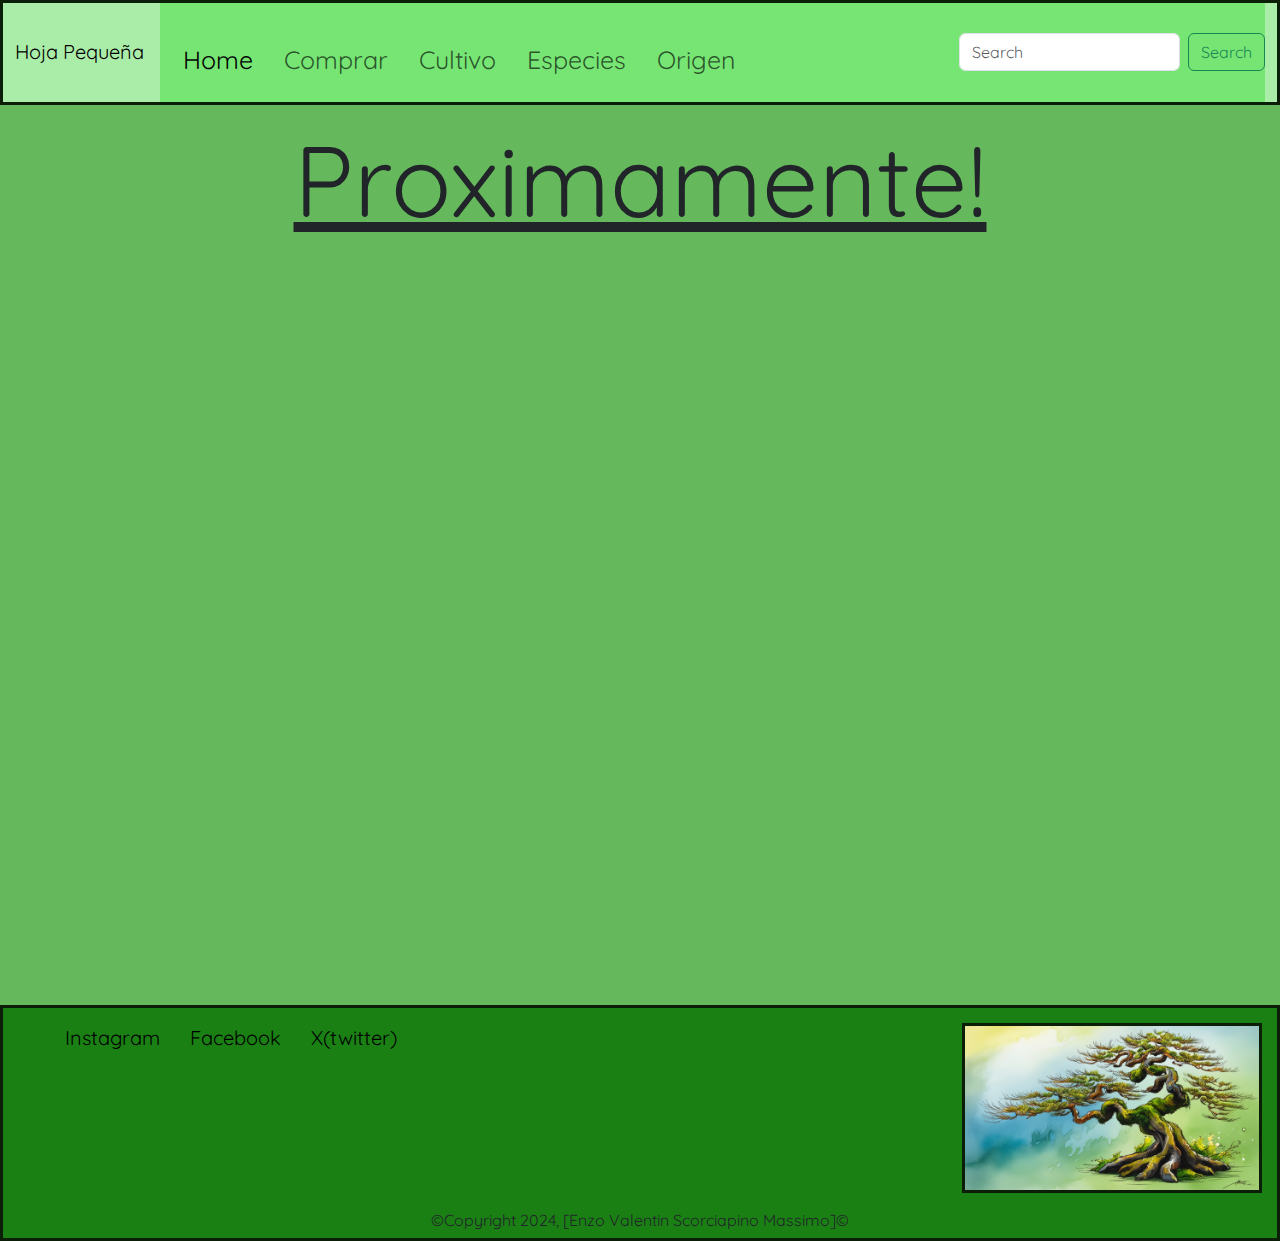
<file: pages/carrito.html>
<!DOCTYPE html>
<html lang="en">
    <head>
        <meta charset="UTF-8">
        <meta name="viewport" content="width=device-width, initial-scale=1.0">
        <title>Hoja Pequeña</title>
        <link rel="preconnect" href="https://fonts.googleapis.com">
        <link rel="preconnect" href="https://fonts.gstatic.com" crossorigin>
        <link href="https://fonts.googleapis.com/css2?family=Quicksand:wght@300..700&display=swap" rel="stylesheet">
        <link href="https://cdn.jsdelivr.net/npm/bootstrap@5.3.3/dist/css/bootstrap.min.css" rel="stylesheet"
            integrity="sha384-QWTKZyjpPEjISv5WaRU9OFeRpok6YctnYmDr5pNlyT2bRjXh0JMhjY6hW+ALEwIH" crossorigin="anonymous">
        <script src="https://cdn.jsdelivr.net/npm/bootstrap@5.3.3/dist/js/bootstrap.bundle.min.js"
            integrity="sha384-YvpcrYf0tY3lHB60NNkmXc5s9fDVZLESaAA55NDzOxhy9GkcIdslK1eN7N6jIeHz"
            crossorigin="anonymous"></script>
            <link rel="stylesheet" href="../css/estilos.css">
    </head>
<body>
    <header>
        <nav class="navbar navbar-expand-lg bg-body-tertiary">
            <div class="container-fluid">
                <a class="navbar-brand" href="./index.html">Hoja Pequeña</a>
                <button class="navbar-toggler" type="button" data-bs-toggle="collapse"
                    data-bs-target="#navbarSupportedContent" aria-controls="navbarSupportedContent"
                    aria-expanded="false" aria-label="Toggle navigation">
                    <span class="navbar-toggler-icon"></span>
                </button>
                <div class="collapse navbar-collapse" id="navbarSupportedContent">
                    <ul class="navbar-nav me-auto mb-2 mb-lg-0">
                        <li class="nav-item">
                            <a class="nav-link active" aria-current="page" href="./index.html">Home</a>
                        </li>
                        <li class="nav-item">
                            <a class="nav-link" href="./pages/comprar.html">Comprar</a>
                        </li>
                        <li class="nav-item">
                            <a class="nav-link" href="./pages/cultivo.html">Cultivo</a>
                        </li>
                        <li class="nav-item">
                            <a class="nav-link" href="./pages/especies.html">Especies</a>
                        </li>
                        <li class="nav-item">
                            <a class="nav-link" href="./pages/origen.html">Origen</a>
                        </li>
                    </ul>
                    <form class="d-flex" role="search">
                        <input class="form-control me-2" type="search" placeholder="Search" aria-label="Search">
                        <button class="btn btn-outline-success" type="submit">Search</button>
                    </form>
                </div>
            </div>
        </nav>
    </header>
    <main>
        <div class="proximamente">Proximamente!</div>
    </main>
    <footer class="foot">
        <div class="footerlist">
            <ul>
                <li><a href="https://www.instagram.com/" target="_blank">Instagram</a></li>
                <li><a href="https://facebook.com/" target="_blank">Facebook</a></li>
                <li><a href="https://x.com/" target="_blank">X(twitter)</a></li>
            </ul>
        </div>
        <div class="footerimg">
            <img src="../img/Default_Vibrant_Japanese_bonsai_tree_illustration_in_ink_and_w_0.jpg" alt="Logo de la empresa" width="500px" height="auto">
        </div>
        <div class="footerp">
            <p>©Copyright 2024, [Enzo Valentin Scorciapino Massimo]©</p>
        </div>
    </footer>
</body>
</html>
</file>
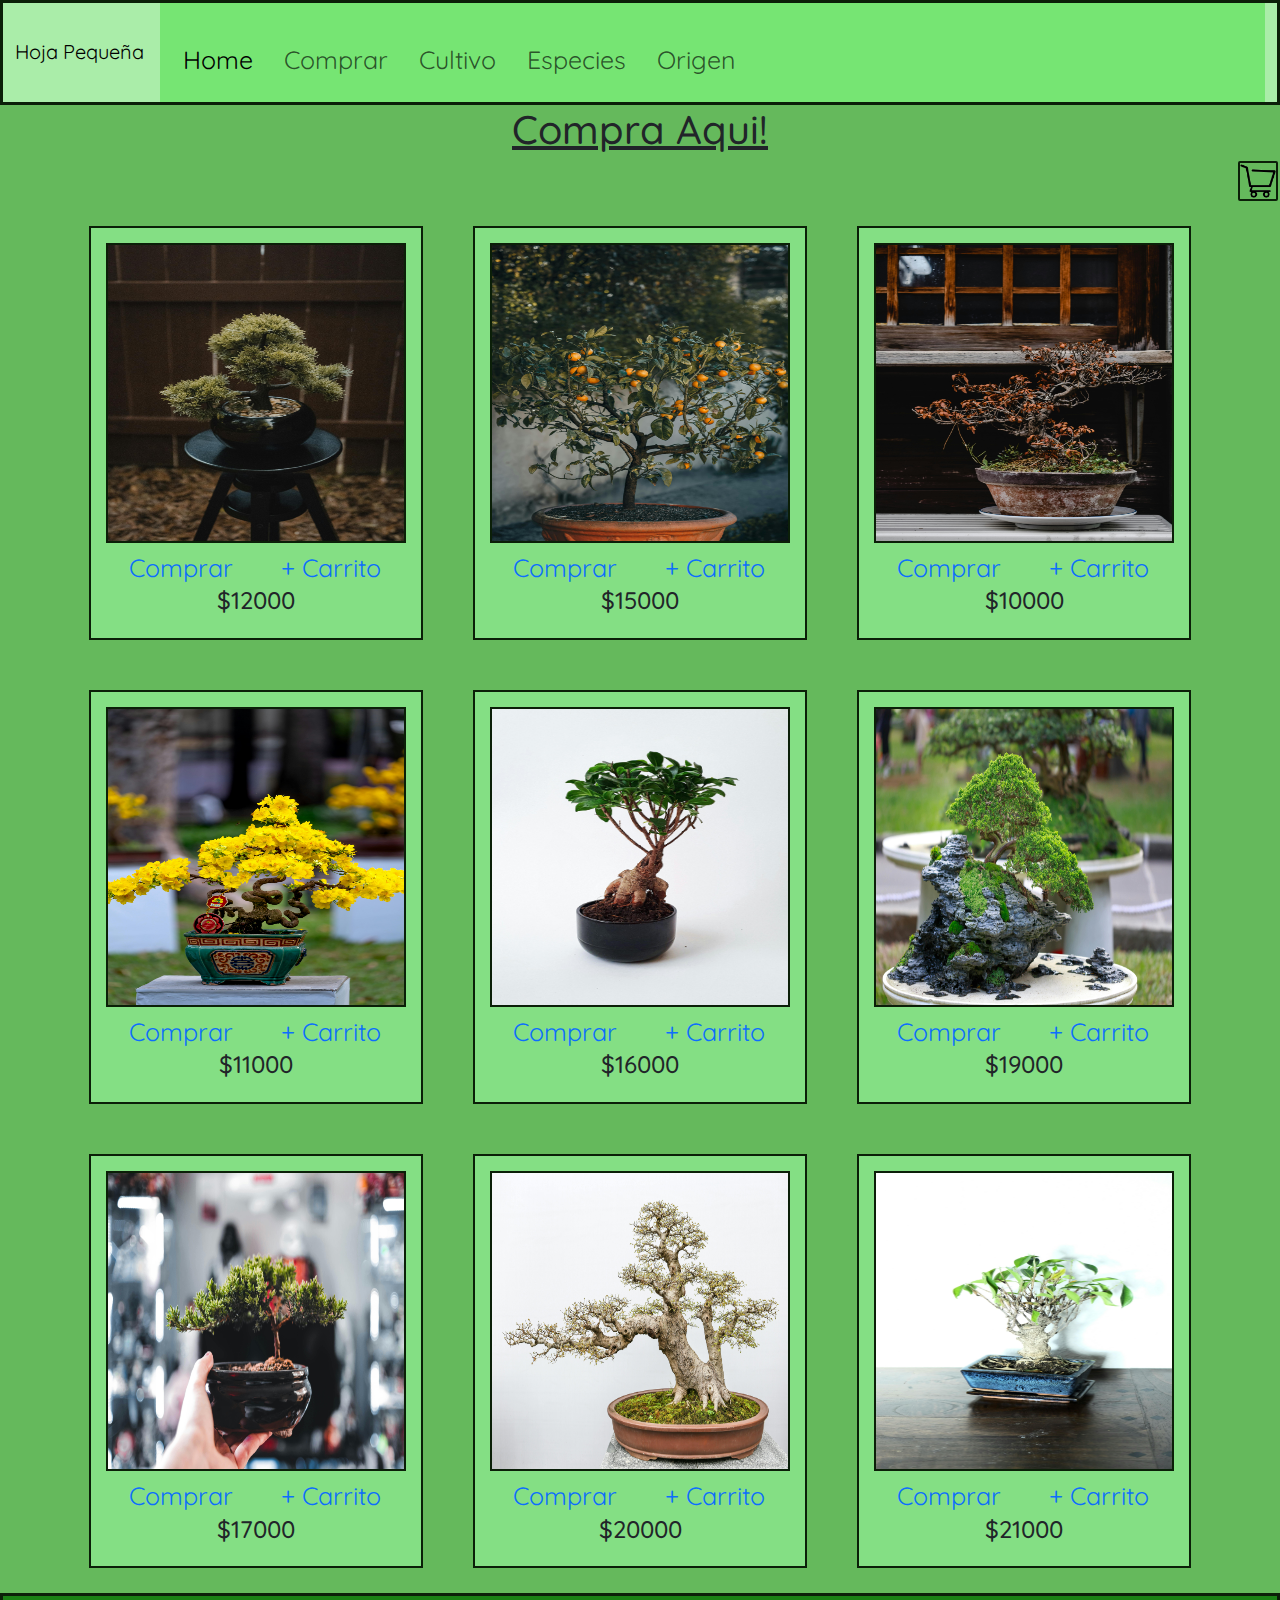
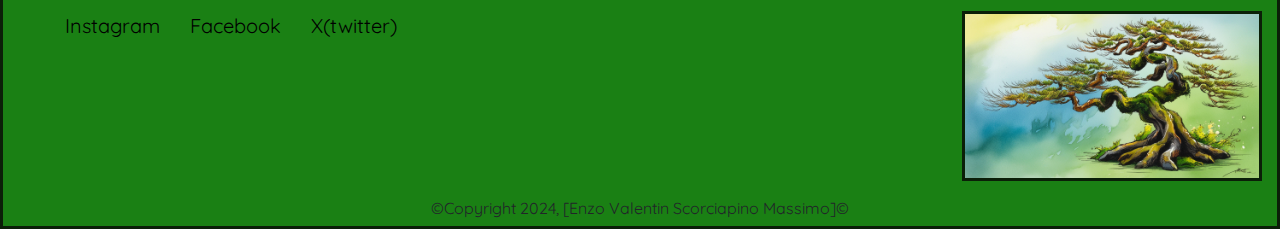
<file: pages/comprar.html>
<!DOCTYPE html>
<html lang="en">

<head>
    <meta charset="UTF-8">
    <meta name="viewport" content="width=device-width, initial-scale=1.0">
    <title>Document</title>
    <link rel="stylesheet" href="../css/estilos.css">
    <link rel="preconnect" href="https://fonts.googleapis.com">
    <link rel="preconnect" href="https://fonts.gstatic.com" crossorigin>
    <link href="https://fonts.googleapis.com/css2?family=Quicksand:wght@300..700&display=swap" rel="stylesheet">
    <link href="https://cdn.jsdelivr.net/npm/bootstrap@5.3.3/dist/css/bootstrap.min.css" rel="stylesheet"
        integrity="sha384-QWTKZyjpPEjISv5WaRU9OFeRpok6YctnYmDr5pNlyT2bRjXh0JMhjY6hW+ALEwIH" crossorigin="anonymous">
    <script src="https://cdn.jsdelivr.net/npm/bootstrap@5.3.3/dist/js/bootstrap.bundle.min.js"
        integrity="sha384-YvpcrYf0tY3lHB60NNkmXc5s9fDVZLESaAA55NDzOxhy9GkcIdslK1eN7N6jIeHz"
        crossorigin="anonymous"></script>
</head>

<body>
    <header>
        <nav class="navbar navbar-expand-lg bg-body-tertiary">
            <div class="container-fluid">
                <a class="navbar-brand" href="../index.html">Hoja Pequeña</a>
                <button class="navbar-toggler" type="button" data-bs-toggle="collapse"
                    data-bs-target="#navbarSupportedContent" aria-controls="navbarSupportedContent"
                    aria-expanded="false" aria-label="Toggle navigation">
                    <span class="navbar-toggler-icon"></span>
                </button>
                <div class="collapse navbar-collapse" id="navbarSupportedContent">
                    <ul class="navbar-nav me-auto mb-2 mb-lg-0">
                        <li class="nav-item">
                            <a class="nav-link active" aria-current="page" href="../index.html">Home</a>
                        </li>
                        <li class="nav-item">
                            <a class="nav-link" href="./comprar.html">Comprar</a>
                        </li>
                        <li class="nav-item">
                            <a class="nav-link" href="./cultivo.html">Cultivo</a>
                        </li>
                        <li class="nav-item">
                            <a class="nav-link" href="./especies.html">Especies</a>
                        </li>
                        <li class="nav-item">
                            <a class="nav-link" href="./origen.html">Origen</a>
                        </li>
                    </ul>
                </div>
            </div>
        </nav>
    </header>
    <main>
        <div class="titulo">
            <H1>Compra Aqui!</H1>
        </div>
        <div class="imgcarrito">
        <a href="./carrito.html" class="carrito" target="_blank"></a>
        </div>
        <div class="tarjetas">
        <div class="tarjetascompra1">
            <div class="tarjeta1">
                <img src="../img/compras (1).jpg" alt="" width="300px" height="300px">
                <div>
                    <a href="">Comprar</a>
                    <a href="">+ Carrito</a>
                </div>
                <h4>$12000</h4>
            </div>
            <div class="tarjeta2">
                <img src="../img/compras (2).jpg" alt="" width="300px" height="300px">
                <div>
                    <a href="">Comprar</a>
                    <a href="">+ Carrito</a>
                </div>
                <h4>$15000</h4>
            </div>
            <div class="tarjeta3">
                <img src="../img/compras (3).jpg" alt="" width="300px" height="300px">
                <div>
                    <a href="">Comprar</a>
                    <a href="">+ Carrito</a>
                </div>
                <h4>$10000</h4>
            </div>
        </div>
        <div class="tarjetascompra2">
        <div class="tarjeta4">
            <img src="../img/compras (4).jpg" alt="" width="300px" height="300px">
            <div>
                <a href="">Comprar</a>
                <a href="">+ Carrito</a>
            </div>
            <h4>$11000</h4>
        </div>
            <div class="tarjeta5">
                <img src="../img/compras (5).jpg" alt="" width="300px" height="300px">
                <div>
                    <a href="">Comprar</a>
                    <a href="">+ Carrito</a>
                </div>
                <h4>$16000</h4>
            </div>
            <div class="tarjeta6">
                <img src="../img/compras (6).jpg" alt="" width="300px" height="300px">
                <div>
                    <a href="">Comprar</a>
                    <a href="">+ Carrito</a>
                </div>
                <h4>$19000</h4>
            </div>
        </div>
        <div class="tarjetascompra3">
            <div class="tarjeta7">
                <img src="../img/compras (7).jpg" alt="" width="300px" height="300px">
                <div>
                    <a href="">Comprar</a>
                    <a href="">+ Carrito</a>
                </div>
                <h4>$17000</h4>
            </div>
            <div class="tarjeta8">
                <img src="../img/compras (8).jpg" alt="" width="300px" height="300px">
                <div>
                    <a href="">Comprar</a>
                    <a href="">+ Carrito</a>
                </div>
                <h4>$20000</h4>
            </div>
            <div class="tarjeta9">
                <img src="../img/compras (9).jpg" alt="" width="300px" height="300px">
                <div>
                    <a href="">Comprar</a>
                    <a href="">+ Carrito</a>
                </div>
                <h4>$21000</h4>
            </div>
        </div>
    </div>
    </main>
    <footer class="foot">
        <div class="footerlist">
            <ul>
                <li><a href="https://www.instagram.com/" target="_blank">Instagram</a></li>
                <li><a href="https://facebook.com/" target="_blank">Facebook</a></li>
                <li><a href="https://x.com/" target="_blank">X(twitter)</a></li>
            </ul>
        </div>
        <div class="footerimg">
            <img src="../img/Default_Vibrant_Japanese_bonsai_tree_illustration_in_ink_and_w_0.jpg" alt="Logo de la empresa" width="500px" height="auto">
        </div>
        <div class="footerp">
            <p>©Copyright 2024, [Enzo Valentin Scorciapino Massimo]©</p>
        </div>
    </footer>
</body>

</html>
</file>
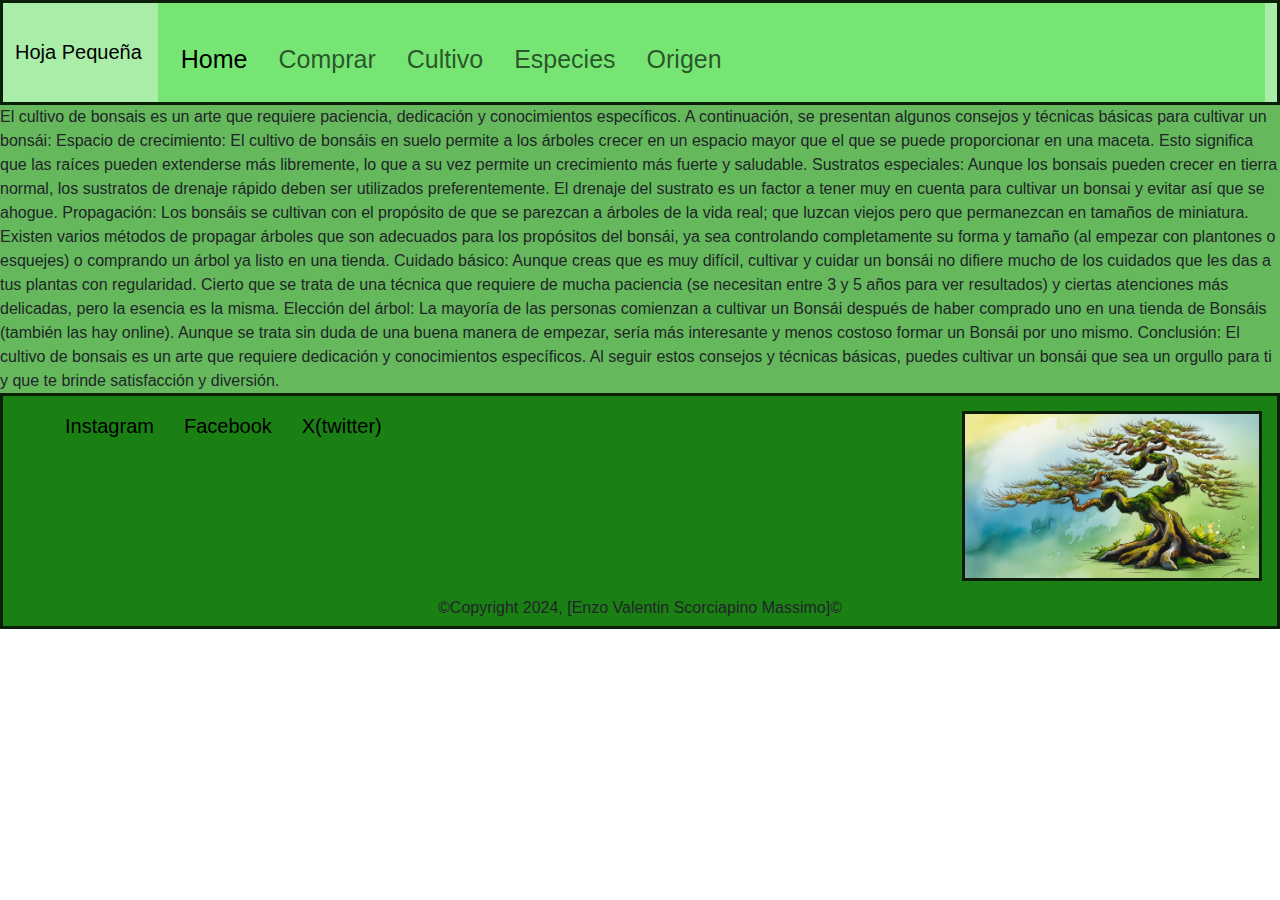
<file: pages/cultivo.html>
<!DOCTYPE html>
<html lang="en">
<head>
    <meta charset="UTF-8">
    <meta name="viewport" content="width=device-width, initial-scale=1.0">
    <title>Document</title>
    <link rel="stylesheet" href="../css/estilos.css">
    <link rel="preconnect" href="https://fonts.googleapis.com">
    <link rel="preconnect" href="https://fonts.gstatic.com" crossorigin>
    <link href="https://cdn.jsdelivr.net/npm/bootstrap@5.3.3/dist/css/bootstrap.min.css" rel="stylesheet"
        integrity="sha384-QWTKZyjpPEjISv5WaRU9OFeRpok6YctnYmDr5pNlyT2bRjXh0JMhjY6hW+ALEwIH" crossorigin="anonymous">
    <script src="https://cdn.jsdelivr.net/npm/bootstrap@5.3.3/dist/js/bootstrap.bundle.min.js"
        integrity="sha384-YvpcrYf0tY3lHB60NNkmXc5s9fDVZLESaAA55NDzOxhy9GkcIdslK1eN7N6jIeHz"
        crossorigin="anonymous"></script>
</head>
<body>
    <header>
        <nav class="navbar navbar-expand-lg bg-body-tertiary">
            <div class="container-fluid">
                <a class="navbar-brand" href="../index.html">Hoja Pequeña</a>
                <button class="navbar-toggler" type="button" data-bs-toggle="collapse"
                    data-bs-target="#navbarSupportedContent" aria-controls="navbarSupportedContent"
                    aria-expanded="false" aria-label="Toggle navigation">
                    <span class="navbar-toggler-icon"></span>
                </button>
                <div class="collapse navbar-collapse" id="navbarSupportedContent">
                    <ul class="navbar-nav me-auto mb-2 mb-lg-0">
                        <li class="nav-item">
                            <a class="nav-link active" aria-current="page" href="../index.html">Home</a>
                        </li>
                        <li class="nav-item">
                            <a class="nav-link" href="./comprar.html">Comprar</a>
                        </li>
                        <li class="nav-item">
                            <a class="nav-link" href="./cultivo.html">Cultivo</a>
                        </li>                        
                        <li class="nav-item">
                            <a class="nav-link" href="./especies.html">Especies</a>
                        </li>                        
                        <li class="nav-item">
                            <a class="nav-link" href="./origen.html">Origen</a>
                        </li>
                    </ul>
                </div>
            </div>
        </nav>
    </header>
    <main>
<div>El cultivo de bonsais es un arte que requiere paciencia, dedicación y conocimientos específicos. A continuación, se presentan algunos consejos y técnicas básicas para cultivar un bonsái:

    Espacio de crecimiento: El cultivo de bonsáis en suelo permite a los árboles crecer en un espacio mayor que el que se puede proporcionar en una maceta. Esto significa que las raíces pueden extenderse más libremente, lo que a su vez permite un crecimiento más fuerte y saludable.
    
    Sustratos especiales: Aunque los bonsais pueden crecer en tierra normal, los sustratos de drenaje rápido deben ser utilizados preferentemente. El drenaje del sustrato es un factor a tener muy en cuenta para cultivar un bonsai y evitar así que se ahogue.
    
    Propagación: Los bonsáis se cultivan con el propósito de que se parezcan a árboles de la vida real; que luzcan viejos pero que permanezcan en tamaños de miniatura. Existen varios métodos de propagar árboles que son adecuados para los propósitos del bonsái, ya sea controlando completamente su forma y tamaño (al empezar con plantones o esquejes) o comprando un árbol ya listo en una tienda.
    
    Cuidado básico: Aunque creas que es muy difícil, cultivar y cuidar un bonsái no difiere mucho de los cuidados que les das a tus plantas con regularidad. Cierto que se trata de una técnica que requiere de mucha paciencia (se necesitan entre 3 y 5 años para ver resultados) y ciertas atenciones más delicadas, pero la esencia es la misma.
    
    Elección del árbol: La mayoría de las personas comienzan a cultivar un Bonsái después de haber comprado uno en una tienda de Bonsáis (también las hay online). Aunque se trata sin duda de una buena manera de empezar, sería más interesante y menos costoso formar un Bonsái por uno mismo.
    
    Conclusión: El cultivo de bonsais es un arte que requiere dedicación y conocimientos específicos. Al seguir estos consejos y técnicas básicas, puedes cultivar un bonsái que sea un orgullo para ti y que te brinde satisfacción y diversión.</div>
    </main>
    <footer class="foot">
        <div class="footerlist">
            <ul>
                <li><a href="https://www.instagram.com/" target="_blank">Instagram</a></li>
                <li><a href="https://facebook.com/" target="_blank">Facebook</a></li>
                <li><a href="https://x.com/" target="_blank">X(twitter)</a></li>
            </ul>
        </div>
        <div class="footerimg">
            <img src="../img/Default_Vibrant_Japanese_bonsai_tree_illustration_in_ink_and_w_0.jpg" alt="Logo de la empresa" width="500px" height="auto">
        </div>
        <div class="footerp">
            <p>©Copyright 2024, [Enzo Valentin Scorciapino Massimo]©</p>
        </div>
    </footer>
</body>
</html>
</file>
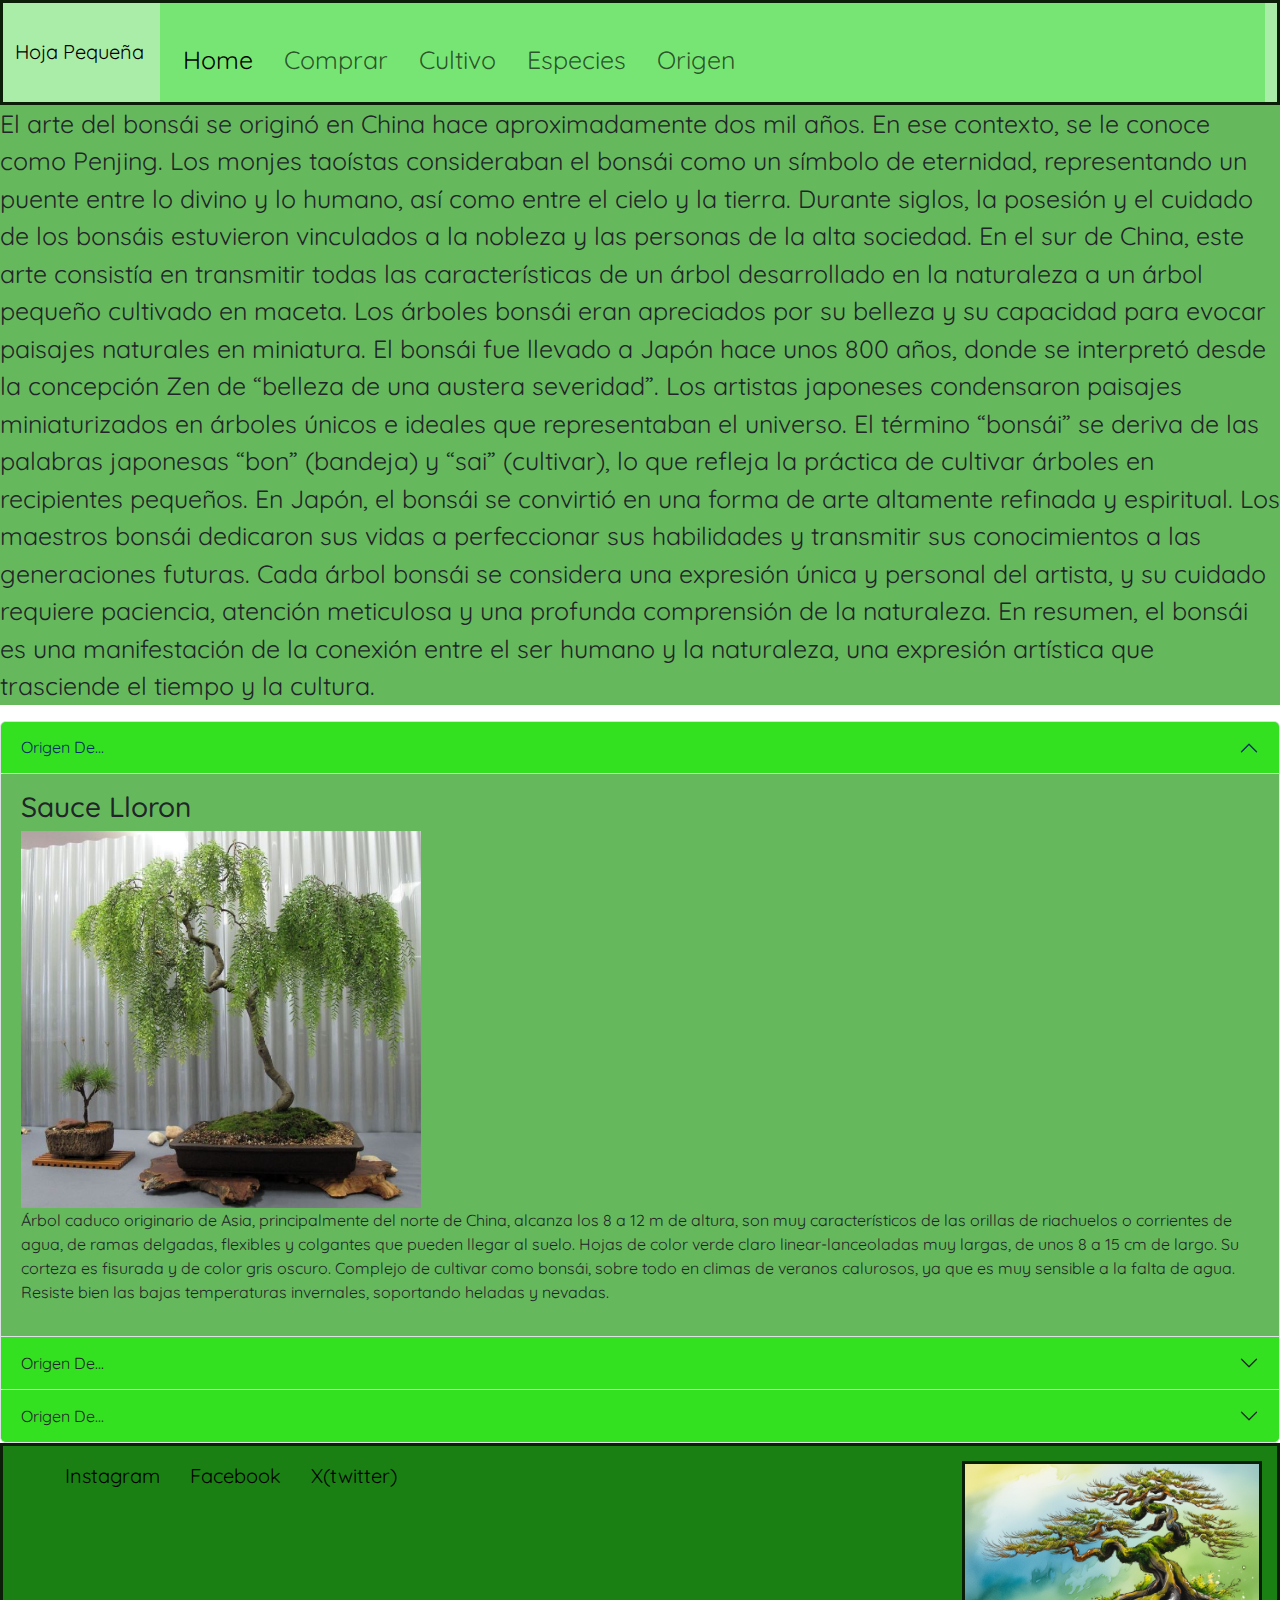
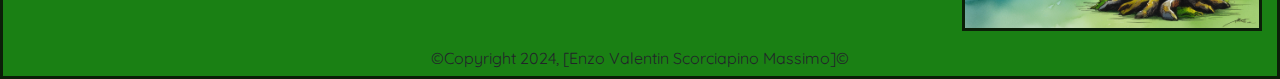
<file: pages/origen.html>
<!DOCTYPE html>
<html lang="en">

<head>
    <meta charset="UTF-8">
    <meta name="viewport" content="width=device-width, initial-scale=1.0">
    <title>Document</title>
    <link rel="stylesheet" href="../css/estilos.css">
    <link rel="preconnect" href="https://fonts.googleapis.com">
    <link rel="preconnect" href="https://fonts.gstatic.com" crossorigin>
    <link href="https://fonts.googleapis.com/css2?family=Quicksand:wght@300..700&display=swap" rel="stylesheet">
    <link href="https://cdn.jsdelivr.net/npm/bootstrap@5.3.3/dist/css/bootstrap.min.css" rel="stylesheet"
        integrity="sha384-QWTKZyjpPEjISv5WaRU9OFeRpok6YctnYmDr5pNlyT2bRjXh0JMhjY6hW+ALEwIH" crossorigin="anonymous">
    <script src="https://cdn.jsdelivr.net/npm/bootstrap@5.3.3/dist/js/bootstrap.bundle.min.js"
        integrity="sha384-YvpcrYf0tY3lHB60NNkmXc5s9fDVZLESaAA55NDzOxhy9GkcIdslK1eN7N6jIeHz"
        crossorigin="anonymous"></script>

</head>

<body>
    <header>
        <nav class="navbar navbar-expand-lg bg-body-tertiary">
            <div class="container-fluid">
                <a class="navbar-brand" href="../index.html">Hoja Pequeña</a>
                <button class="navbar-toggler" type="button" data-bs-toggle="collapse"
                    data-bs-target="#navbarSupportedContent" aria-controls="navbarSupportedContent"
                    aria-expanded="false" aria-label="Toggle navigation">
                    <span class="navbar-toggler-icon"></span>
                </button>
                <div class="collapse navbar-collapse" id="navbarSupportedContent">
                    <ul class="navbar-nav me-auto mb-2 mb-lg-0">
                        <li class="nav-item">
                            <a class="nav-link active" aria-current="page" href="../index.html">Home</a>
                        </li>
                        <li class="nav-item">
                            <a class="nav-link" href="./comprar.html">Comprar</a>
                        </li>
                        <li class="nav-item">
                            <a class="nav-link" href="./cultivo.html">Cultivo</a>
                        </li>
                        <li class="nav-item">
                            <a class="nav-link" href="./especies.html">Especies</a>
                        </li>
                        <li class="nav-item">
                            <a class="nav-link" href="./origen.html">Origen</a>
                        </li>
                    </ul>
                </div>
            </div>
        </nav>
    </header>
    <main>
        <p>El arte del bonsái se originó en China hace aproximadamente dos mil años. En ese contexto, se le conoce como
            Penjing. Los monjes taoístas consideraban el bonsái como un símbolo de eternidad, representando un puente
            entre lo divino y lo humano, así como entre el cielo y la tierra.

            Durante siglos, la posesión y el cuidado de los bonsáis estuvieron vinculados a la nobleza y las personas de
            la alta sociedad. En el sur de China, este arte consistía en transmitir todas las características de un
            árbol desarrollado en la naturaleza a un árbol pequeño cultivado en maceta. Los árboles bonsái eran
            apreciados por su belleza y su capacidad para evocar paisajes naturales en miniatura.

            El bonsái fue llevado a Japón hace unos 800 años, donde se interpretó desde la concepción Zen de “belleza de
            una austera severidad”. Los artistas japoneses condensaron paisajes miniaturizados en árboles únicos e
            ideales que representaban el universo. El término “bonsái” se deriva de las palabras japonesas “bon”
            (bandeja) y “sai” (cultivar), lo que refleja la práctica de cultivar árboles en recipientes pequeños.

            En Japón, el bonsái se convirtió en una forma de arte altamente refinada y espiritual. Los maestros bonsái
            dedicaron sus vidas a perfeccionar sus habilidades y transmitir sus conocimientos a las generaciones
            futuras. Cada árbol bonsái se considera una expresión única y personal del artista, y su cuidado requiere
            paciencia, atención meticulosa y una profunda comprensión de la naturaleza.

            En resumen, el bonsái es una manifestación de la conexión entre el ser humano y la naturaleza, una expresión
            artística que trasciende el tiempo y la cultura.</p>
    </main>
    <aside>
        <div class="accordion" id="accordionExample">
            <div class="accordion-item">
                <h2 class="accordion-header">
                    <button class="accordion-button" type="button" data-bs-toggle="collapse"
                        data-bs-target="#collapseOne" aria-expanded="true" aria-controls="collapseOne">
                        Origen De...
                    </button>
                </h2>
                <div id="collapseOne" class="accordion-collapse collapse show" data-bs-parent="#accordionExample">
                    <div class="accordion-body">
                        <h3>Sauce Lloron</h3>
                        <img src="../img/bonsai-sauce-lloron.jpg" alt="" width="400px" height="auto">
                        <div>
                            <p>Árbol caduco originario de Asia, principalmente del norte de China, alcanza los 8 a 12 m de altura, son muy característicos de las orillas de riachuelos o corrientes de agua, de ramas delgadas, flexibles y colgantes que pueden llegar al suelo. Hojas de color verde claro linear-lanceoladas muy largas, de unos 8 a 15 cm de largo. Su corteza es fisurada y de color gris oscuro.
                                Complejo de cultivar como bonsái, sobre todo en climas de veranos calurosos, ya que es muy sensible a la falta de agua. Resiste bien las bajas temperaturas invernales, soportando heladas y nevadas.</p>
                        </div>
                    </div>
                </div>
            </div>
            <div class="accordion-item">
                <h2 class="accordion-header">
                    <button class="accordion-button collapsed" type="button" data-bs-toggle="collapse"
                        data-bs-target="#collapseTwo" aria-expanded="false" aria-controls="collapseTwo">
                        Origen De...
                    </button>
                </h2>
                <div id="collapseTwo" class="accordion-collapse collapse" data-bs-parent="#accordionExample">
                    <div class="accordion-body">
                        <h3>Olmo Chino</h3>
                        <img src="../img/olmochino.jpg" alt="" width="400px" height="auto">
                    <div>
                        <p>El Olmo Chino (Ulmus Parviflora) es endémico del Sudeste Asiático y especialmente de China. En sus países de origen puede convertirse en un árbol poderoso de hasta 25m (80 pies) de altura, con un tronco de un diámetro de 1m (3 pies). El Olmo Chino desarrolla una ramificación fina con hojas pequeñas, lo que lo convierte en una planta muy apropiada para el Bonsái.</p>
                    </div>
                </div>
                </div>
            </div>
            <div class="accordion-item">
                <h2 class="accordion-header">
                    <button class="accordion-button collapsed" type="button" data-bs-toggle="collapse"
                        data-bs-target="#collapseThree" aria-expanded="false" aria-controls="collapseThree">
                        Origen De...
                    </button>
                </h2>
                <div id="collapseThree" class="accordion-collapse collapse" data-bs-parent="#accordionExample">
                    <div class="accordion-body">
                        <h3>Pino</h3>
                        <img src="../img/bonsaipino.jpg" alt="" width="400px" height="auto">
                        <div>
                            <p>
                                El bonsái de pino es un símbolo de longevidad y fortaleza, originario de Japón. Estos pequeños gigantes llevan consigo siglos de tradición y cultura. Son una representación de la naturaleza en miniatura, una práctica artística que busca la armonía entre el ser humano y su entorno.
                            </p>
                        </div>
                    </div>
                </div>
            </div>
        </div>
    </aside>
    <footer class="foot">
        <div class="footerlist">
            <ul>
                <li><a href="https://www.instagram.com/" target="_blank">Instagram</a></li>
                <li><a href="https://facebook.com/" target="_blank">Facebook</a></li>
                <li><a href="https://x.com/" target="_blank">X(twitter)</a></li>
            </ul>
        </div>
        <div class="footerimg">
            <img src="../img/Default_Vibrant_Japanese_bonsai_tree_illustration_in_ink_and_w_0.jpg" alt="Logo de la empresa" width="500px" height="auto">
        </div>
        <div class="footerp">
            <p>©Copyright 2024, [Enzo Valentin Scorciapino Massimo]©</p>
        </div>
    </footer>
</body>

</html>
</file>
<file: css/estilos.css>
.hero {
  text-align: center;
  font-size: 25px;
  font-family: Quicksand, sans-serif;
  background-image: url(../img/fondojapon.jpg);
  background-size: cover;
  background-repeat: no-repeat;
  height: 100vh; }
  .hero .linklista {
    color: black;
    padding: 0 5px;
    text-decoration: none; }
    .hero .linklista:hover {
      background-color: #003800;
      color: white;
      border-radius: 10px; }

.pecho {
  display: grid;
  grid-template-columns: 80% 20%;
  grid-template-rows: 1fr;
  gap: 0px 0px;
  grid-auto-flow: row;
  grid-template-areas: "main aside"; }
  .pecho .mainindex {
    background-color: #19960cab;
    border-style: solid;
    border-left: #0b1f08;
    border-bottom: #0b1f08;
    border-right: #0b1f08;
    grid-area: main; }
    .pecho .mainindex .centro {
      padding-top: 15px;
      justify-content: center; }
      .pecho .mainindex .centro .somos {
        display: flex;
        justify-content: center; }
        .pecho .mainindex .centro .somos img {
          border: #0b1f08;
          border-style: solid; }
        .pecho .mainindex .centro .somos div {
          width: 350px; }
          .pecho .mainindex .centro .somos div h2 {
            font-size: 30px; }
          .pecho .mainindex .centro .somos div p {
            font-size: 20px; }
      .pecho .mainindex .centro .muestra {
        font-size: 22px; }
        .pecho .mainindex .centro .muestra h3 {
          font-size: 25px;
          text-align: center;
          text-decoration: underline;
          padding-bottom: 25px; }
      .pecho .mainindex .centro .galeria {
        display: grid;
        grid-template-columns: 300px 300px 300px;
        grid-template-rows: 300px 300px 300px;
        row-gap: 25px;
        column-gap: 25px;
        grid-auto-flow: row;
        grid-template-areas: "foto1 foto2 foto3" "foto1 foto4 foto4" "foto5 foto5 foto5";
        padding: 30px;
        justify-content: center; }
        .pecho .mainindex .centro .galeria .foto1 {
          grid-area: foto1; }
          .pecho .mainindex .centro .galeria .foto1 img {
            border: #0b1f08;
            border-style: solid; }
        .pecho .mainindex .centro .galeria .foto2 {
          grid-area: foto2; }
          .pecho .mainindex .centro .galeria .foto2 img {
            border: #0b1f08;
            border-style: solid; }
        .pecho .mainindex .centro .galeria .foto3 {
          grid-area: foto3; }
          .pecho .mainindex .centro .galeria .foto3 img {
            border: #0b1f08;
            border-style: solid; }
        .pecho .mainindex .centro .galeria .foto4 {
          grid-area: foto4; }
          .pecho .mainindex .centro .galeria .foto4 img {
            border: #0b1f08;
            border-style: solid; }
        .pecho .mainindex .centro .galeria .foto5 {
          grid-area: foto5; }
          .pecho .mainindex .centro .galeria .foto5 img {
            border: #0b1f08;
            border-style: solid; }
  .pecho aside {
    grid-area: aside;
    padding-top: 15px;
    background-color: #22b112b9;
    border-style: solid;
    border-right: #0b1f08;
    border-bottom: none; }
    .pecho aside h3 {
      font-size: 25px;
      text-align: center;
      text-decoration: underline;
      padding-bottom: 25px; }
    .pecho aside .nombre {
      padding-left: 25px; }
    .pecho aside .email {
      padding-left: 25px; }
    .pecho aside contrasena {
      padding-left: 25px; }
    .pecho aside .genero {
      padding-left: 25px; }
    .pecho aside .datos {
      padding-top: 25px; }
      .pecho aside .datos h4 {
        text-align: center;
        text-decoration: underline; }
      .pecho aside .datos h5 {
        padding-top: 5px;
        text-align: center; }
      .pecho aside .datos span {
        padding-top: 25px; }

/*--ESPECIES--*/
div .especiesh1 {
  font-size: 50px;
  background-color: #19960cab;
  text-align: center;
  margin: 0px; }

main .carouselbox {
  display: flex;
  justify-content: center;
  background-color: #19960cab;
  border: #0b1f08;
  border-style: solid;
  padding: 25px; }

main .carouselexample .carousel-inner {
  width: 100px !important;
  height: auto !important; }

main .tallo1 {
  text-align: center;
  width: 800px; }
  main .tallo1 .tallo {
    text-decoration: underline;
    text-align: center;
    font-size: 35px; }
  main .tallo1 p {
    font-size: 22px; }

aside .galeriaespecies {
  background-color: #115f08ab;
  display: grid;
  grid-template-columns: 300px 300px 300px;
  grid-template-rows: 300px 300px 300px;
  row-gap: 25px;
  column-gap: 25px;
  grid-auto-flow: row;
  grid-template-areas: "especie1 especie2 especie2" "especie1 especie3 especie3" "especie4 especie3 especie3";
  padding: 30px;
  justify-content: center; }
  aside .galeriaespecies .especie1 {
    grid-area: especie1; }
    aside .galeriaespecies .especie1 h2 {
      position: absolute;
      display: block;
      background-color: rgba(128, 128, 128, 0.404); }
    aside .galeriaespecies .especie1 img {
      border: #0b1f08;
      border-style: solid; }
  aside .galeriaespecies .especie2 {
    grid-area: especie2; }
    aside .galeriaespecies .especie2 h2 {
      position: absolute;
      display: block;
      background-color: rgba(128, 128, 128, 0.404); }
    aside .galeriaespecies .especie2 img {
      border: #0b1f08;
      border-style: solid; }
  aside .galeriaespecies .especie3 {
    grid-area: especie3; }
    aside .galeriaespecies .especie3 h2 {
      position: absolute;
      display: block;
      background-color: rgba(128, 128, 128, 0.404); }
    aside .galeriaespecies .especie3 img {
      border: #0b1f08;
      border-style: solid; }
  aside .galeriaespecies .especie4 {
    grid-area: especie4; }
    aside .galeriaespecies .especie4 h2 {
      position: absolute;
      display: block;
      background-color: rgba(128, 128, 128, 0.404); }
    aside .galeriaespecies .especie4 img {
      border: #0b1f08;
      border-style: solid; }

main p {
  font-size: 25px; }

aside .accordion .accordion-item {
  background-color: #19960cab !important; }
  aside .accordion .accordion-item h2 button {
    background-color: #19f800a4 !important; }
  aside .accordion .accordion-item .collapseone .accordion-body div p {
    text-align: center;
    font-size: 20px; }

main {
  background-color: #19960cab; }
  main .titulo h1 {
    text-decoration: underline;
    text-align: center; }
  main .imgcarrito {
    display: flex;
    justify-content: end; }
    main .imgcarrito .carrito {
      margin-right: 2px;
      border: #0b1f08 solid 2px;
      border-radius: 2px;
      background-image: url(../img/Carrito.png);
      background-repeat: no-repeat;
      background-size: cover;
      width: 40px;
      height: 40px; }
  main div .tarjetascompra1 {
    display: flex;
    flex-direction: row;
    justify-content: center; }
    main div .tarjetascompra1 .tarjeta1,
    main div .tarjetascompra1 .tarjeta2,
    main div .tarjetascompra1 .tarjeta3 {
      display: flex;
      flex-direction: column;
      background-color: #84df84;
      padding: 15px;
      border: #0b1f08 solid 2px;
      margin: 25px;
      transition: 1s; }
      main div .tarjetascompra1 .tarjeta1:hover,
      main div .tarjetascompra1 .tarjeta2:hover,
      main div .tarjetascompra1 .tarjeta3:hover {
        transform: rotateY(360deg); }
      main div .tarjetascompra1 .tarjeta1 img,
      main div .tarjetascompra1 .tarjeta2 img,
      main div .tarjetascompra1 .tarjeta3 img {
        border: #0b1f08 solid 2px; }
      main div .tarjetascompra1 .tarjeta1 div,
      main div .tarjetascompra1 .tarjeta2 div,
      main div .tarjetascompra1 .tarjeta3 div {
        display: flex;
        flex-direction: row; }
        main div .tarjetascompra1 .tarjeta1 div a,
        main div .tarjetascompra1 .tarjeta2 div a,
        main div .tarjetascompra1 .tarjeta3 div a {
          text-align: center;
          text-decoration: none;
          font-size: 25px;
          margin-top: 6px;
          width: 150px; }
          main div .tarjetascompra1 .tarjeta1 div a:hover,
          main div .tarjetascompra1 .tarjeta2 div a:hover,
          main div .tarjetascompra1 .tarjeta3 div a:hover {
            border: #0b1f08 solid 2px;
            border-radius: 60px;
            margin-top: 2px; }
      main div .tarjetascompra1 .tarjeta1 h4,
      main div .tarjetascompra1 .tarjeta2 h4,
      main div .tarjetascompra1 .tarjeta3 h4 {
        text-align: center; }
  main div .tarjetascompra2 {
    display: flex;
    flex-direction: row;
    justify-content: center; }
    main div .tarjetascompra2 .tarjeta4,
    main div .tarjetascompra2 .tarjeta5,
    main div .tarjetascompra2 .tarjeta6 {
      display: flex;
      flex-direction: column;
      background-color: #84df84;
      padding: 15px;
      border: #0b1f08 solid 2px;
      margin: 25px;
      transition: 1s; }
      main div .tarjetascompra2 .tarjeta4:hover,
      main div .tarjetascompra2 .tarjeta5:hover,
      main div .tarjetascompra2 .tarjeta6:hover {
        transform: rotateY(360deg); }
      main div .tarjetascompra2 .tarjeta4 img,
      main div .tarjetascompra2 .tarjeta5 img,
      main div .tarjetascompra2 .tarjeta6 img {
        border: #0b1f08 solid 2px; }
      main div .tarjetascompra2 .tarjeta4 div,
      main div .tarjetascompra2 .tarjeta5 div,
      main div .tarjetascompra2 .tarjeta6 div {
        display: flex;
        flex-direction: row; }
        main div .tarjetascompra2 .tarjeta4 div a,
        main div .tarjetascompra2 .tarjeta5 div a,
        main div .tarjetascompra2 .tarjeta6 div a {
          text-align: center;
          text-decoration: none;
          font-size: 25px;
          margin-top: 6px;
          width: 150px; }
          main div .tarjetascompra2 .tarjeta4 div a:hover,
          main div .tarjetascompra2 .tarjeta5 div a:hover,
          main div .tarjetascompra2 .tarjeta6 div a:hover {
            border: #0b1f08 solid 2px;
            border-radius: 60px;
            margin-top: 2px; }
      main div .tarjetascompra2 .tarjeta4 h4,
      main div .tarjetascompra2 .tarjeta5 h4,
      main div .tarjetascompra2 .tarjeta6 h4 {
        text-align: center; }
  main div .tarjetascompra3 {
    display: flex;
    flex-direction: row;
    justify-content: center; }
    main div .tarjetascompra3 .tarjeta7,
    main div .tarjetascompra3 .tarjeta8,
    main div .tarjetascompra3 .tarjeta9 {
      display: flex;
      flex-direction: column;
      background-color: #84df84;
      padding: 15px;
      border: #0b1f08 solid 2px;
      margin: 25px;
      transition: 1s; }
      main div .tarjetascompra3 .tarjeta7:hover,
      main div .tarjetascompra3 .tarjeta8:hover,
      main div .tarjetascompra3 .tarjeta9:hover {
        transform: rotateY(360deg); }
      main div .tarjetascompra3 .tarjeta7 img,
      main div .tarjetascompra3 .tarjeta8 img,
      main div .tarjetascompra3 .tarjeta9 img {
        border: #0b1f08 solid 2px; }
      main div .tarjetascompra3 .tarjeta7 div,
      main div .tarjetascompra3 .tarjeta8 div,
      main div .tarjetascompra3 .tarjeta9 div {
        display: flex;
        flex-direction: row; }
        main div .tarjetascompra3 .tarjeta7 div a,
        main div .tarjetascompra3 .tarjeta8 div a,
        main div .tarjetascompra3 .tarjeta9 div a {
          text-align: center;
          text-decoration: none;
          font-size: 25px;
          margin-top: 6px;
          width: 150px; }
          main div .tarjetascompra3 .tarjeta7 div a:hover,
          main div .tarjetascompra3 .tarjeta8 div a:hover,
          main div .tarjetascompra3 .tarjeta9 div a:hover {
            border: #0b1f08 solid 2px;
            border-radius: 60px;
            margin-top: 2px; }
      main div .tarjetascompra3 .tarjeta7 h4,
      main div .tarjetascompra3 .tarjeta8 h4,
      main div .tarjetascompra3 .tarjeta9 h4 {
        text-align: center; }

main .proximamente {
  text-align: center;
  height: 100vh;
  text-decoration: underline;
  font-size: 100px; }

header {
  background-color: #1a8014;
  border: #0b1f08;
  border-style: solid; }
  header nav {
    padding-top: 0px !important;
    padding-bottom: 0px !important; }
    header nav div {
      background-color: #13d60856 !important; }
      header nav div a:hover {
        background-color: #003800;
        color: white !important;
        border-radius: 10px !important; }
      header nav div div ul li {
        font-size: 25px;
        font-family: Quicksand, sans-serif;
        padding-left: 15px;
        padding-bottom: 15px;
        padding-top: 30px; }

footer {
  background-color: #1a8014;
  border: #0b1f08;
  border-style: solid;
  display: grid;
  grid-template-columns: 1fr 1fr 1fr 1fr;
  grid-template-rows: 1fr 1fr 1fr 30px;
  grid-auto-columns: 1fr;
  gap: 0px 0px;
  grid-auto-flow: row;
  grid-template-areas: "footerlist footerlist footerimg footerimg" "footerlist footerlist footerimg footerimg" "footerlist footerlist footerimg footerimg" "footerp footerp footerp footerp"; }
  footer .footerlist {
    grid-area: footerlist;
    padding: 15px; }
    footer .footerlist ul {
      display: flex;
      justify-content: initial;
      list-style-type: none;
      align-items: center; }
      footer .footerlist ul li a {
        color: black;
        padding: 15px;
        text-decoration: none;
        font-family: Quicksand, sans-serif;
        font-size: 20px; }
        footer .footerlist ul li a:hover {
          background-color: #003800;
          color: black;
          font-family: Quicksand, sans-serif; }
  footer .footerimg {
    grid-area: footerimg;
    display: flex;
    justify-content: end;
    padding: 15px; }
    footer .footerimg img {
      border: #0b1f08;
      border-style: solid;
      display: block;
      position: relative;
      width: 300px; }
  footer .footerp {
    grid-area: footerp;
    text-align: center; }

@media screen and (max-width: 1375px) {
  .carouselbox {
    display: flex;
    flex-direction: column; }
  .carousel-inner {
    width: 800px; } }

@media screen and (max-width: 1200px) {
  .pecho .mainindex .centro .galeria {
    display: flex;
    flex-direction: column; }
  .foto5 img {
    width: 625px;
    height: auto; }
  .foto1 img {
    width: auto;
    height: 425px; }
  .linklista {
    color: black;
    padding: 0 5px;
    text-decoration: none; } }

@media screen and (max-width: 1120px) {
  .tarjetas .tarjetascompra1 {
    display: flex;
    flex-direction: column;
    width: 380px; }
  .tarjetas .tarjetascompra2 {
    display: flex;
    flex-direction: column;
    width: 380px; }
  .tarjetas .tarjetascompra3 {
    display: flex;
    flex-direction: column;
    width: 380px; } }

@media screen and (max-width: 1050px) {
  .pecho aside .form div input {
    width: 150px; }
  aside .galeriaespecies {
    display: flex;
    flex-direction: column; } }

@media screen and (max-width: 955px) {
  .galeriaespecies {
    display: flex;
    flex-direction: column; } }

@media screen and (max-width: 900px) {
  .pecho aside .form div input {
    width: 100px; } }

@media screen and (max-width: 850px) {
  header {
    font-size: medium; }
  h1 {
    font-size: x-large; }
  main .carouselbox .tallo1 {
    width: 600px; } }

@media screen and (max-width: 835px) {
  .carousel-inner div img {
    width: 400px !important;
    height: 300px; }
  .carousel-inner {
    width: 400px !important;
    height: 300px !important; } }

@media screen and (max-width: 830px) {
  main .centro .somos {
    display: flex;
    flex-direction: column; }
  body .pecho {
    display: flex;
    flex-direction: column; } }

@media screen and (max-width: 820px) {
  .foto5 img {
    width: 500px;
    height: auto; }
  .foto4 img {
    width: 500px;
    height: auto; } }

@media screen and (max-width: 690px) {
  .foot {
    display: flex;
    flex-direction: column; } }

@media screen and (max-width: 635px) {
  .especie2 img {
    width: 400px;
    height: auto; }
  .especie3 img {
    width: 400px;
    height: auto; }
  main .carouselbox .tallo1 {
    width: 400px; } }

@media screen and (max-width: 620px) {
  .lista {
    display: flex;
    flex-direction: column; } }

@media screen and (max-width: 535px) {
  .foto5 img {
    width: 300px;
    height: auto; }
  .foto4 img {
    width: 300px;
    height: auto; }
  .footerimg img {
    width: 200px;
    height: auto; }
  .footerlist ul {
    padding-left: 0px;
    display: flex;
    flex-direction: column; }
  .footerlist ul li {
    margin: 5px; } }

@media screen and (max-width: 439px) {
  .especie1 img {
    width: 250px;
    height: auto; }
  .especie2 img {
    width: 250px;
    height: auto; }
  .especie3 img {
    width: 250px;
    height: auto; }
  .especie4 img {
    width: 250px;
    height: auto; }
  .carousel-inner div img {
    width: 300px !important;
    height: 200px; }
  .carousel-inner {
    width: 300px !important;
    height: 200px !important; }
  main .carouselbox .tallo1 {
    width: 250px; } }

@media screen and (max-width: 382px) {
  .footerlist ul li a {
    font-size: medium; }
  .pecho .mainindex .centro .somos img {
    width: 300px; } }

@media screen and (max-width: 380px) {
  .tarjetas .tarjetascompra1 {
    width: 300px; }
  .tarjetas .tarjetascompra1 .tarjeta1 {
    margin: 0px; }
  .tarjetas .tarjetascompra1 .tarjeta2 {
    margin: 0px; }
  .tarjetas .tarjetascompra1 .tarjeta3 {
    margin: 0px; }
  .tarjetas .tarjetascompra1 img {
    width: 250px;
    height: auto; }
  .tarjetas .tarjetascompra2 {
    width: 300px; }
  .tarjetas .tarjetascompra2 img {
    width: 250px;
    height: auto; }
  .tarjetas .tarjetascompra2 .tarjeta4 {
    margin: 0px; }
  .tarjetas .tarjetascompra2 .tarjeta5 {
    margin: 0px; }
  .tarjetas .tarjetascompra2 .tarjeta6 {
    margin: 0px; }
  .tarjetas .tarjetascompra3 {
    width: 300px; }
  .tarjetas .tarjetascompra3 img {
    width: 250px;
    height: auto; }
  .tarjetas .tarjetascompra3 .tarjeta7 {
    margin: 0px; }
  .tarjetas .tarjetascompra3 .tarjeta8 {
    margin: 0px; }
  .tarjetas .tarjetascompra3 .tarjeta9 {
    margin: 0px; } }

* {
  margin: 0;
  padding: 0;
  box-sizing: border-box;
  font-family: Quicksand, sans-serif; }
</file>
